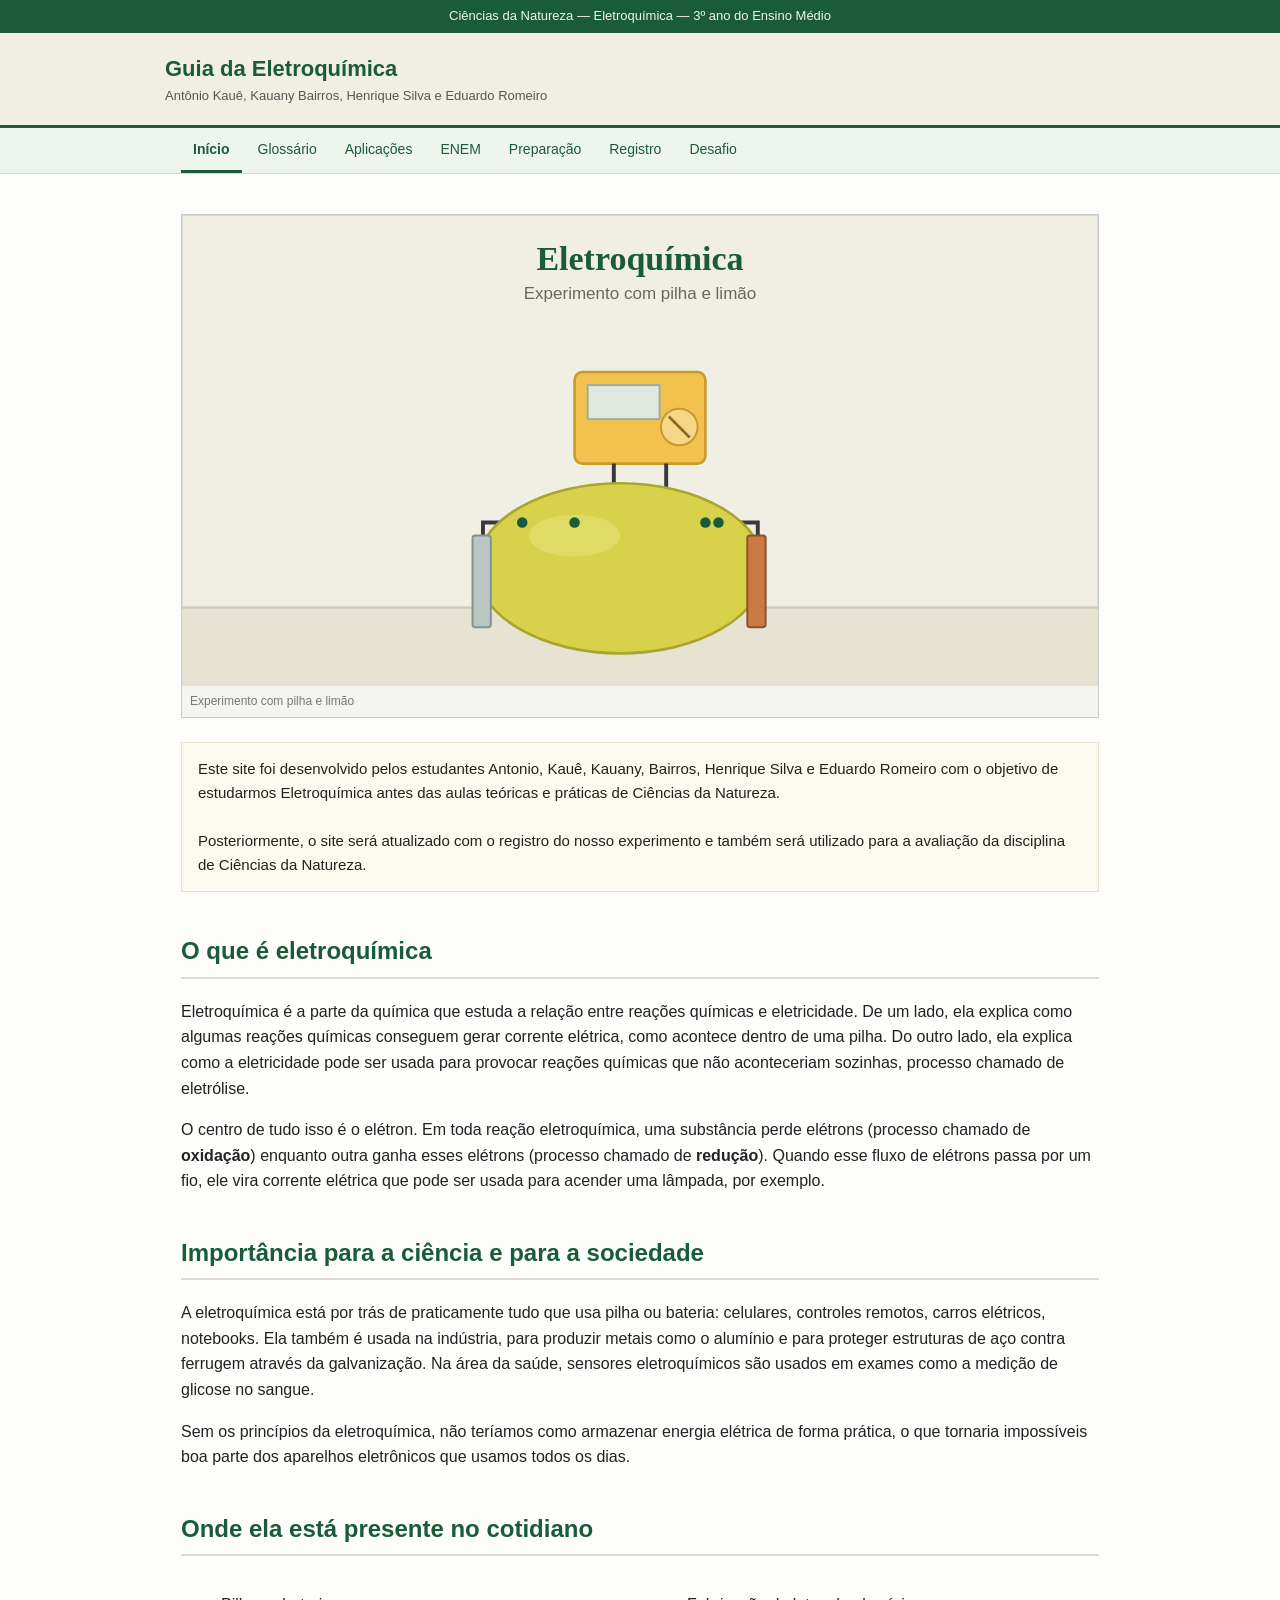
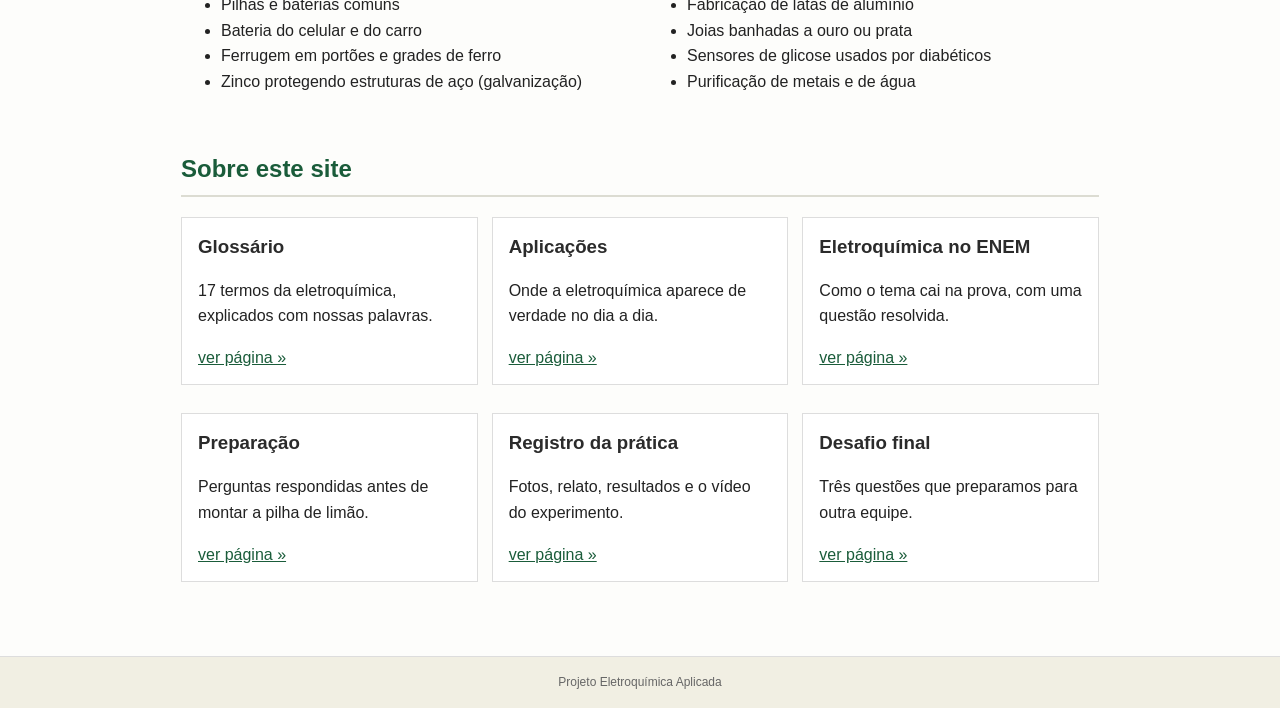
<file: index.html>
<!DOCTYPE html>
<html lang="pt-BR">
<head>
<meta charset="UTF-8">
<meta http-equiv="refresh" content="0; url=html/index.html">
<title>Guia da Eletroquímica</title>
</head>
<body>
<p>Abrindo o site... se não abrir sozinho, <a href="html/index.html">clique aqui</a>.</p>
</body>
</html>
</file>
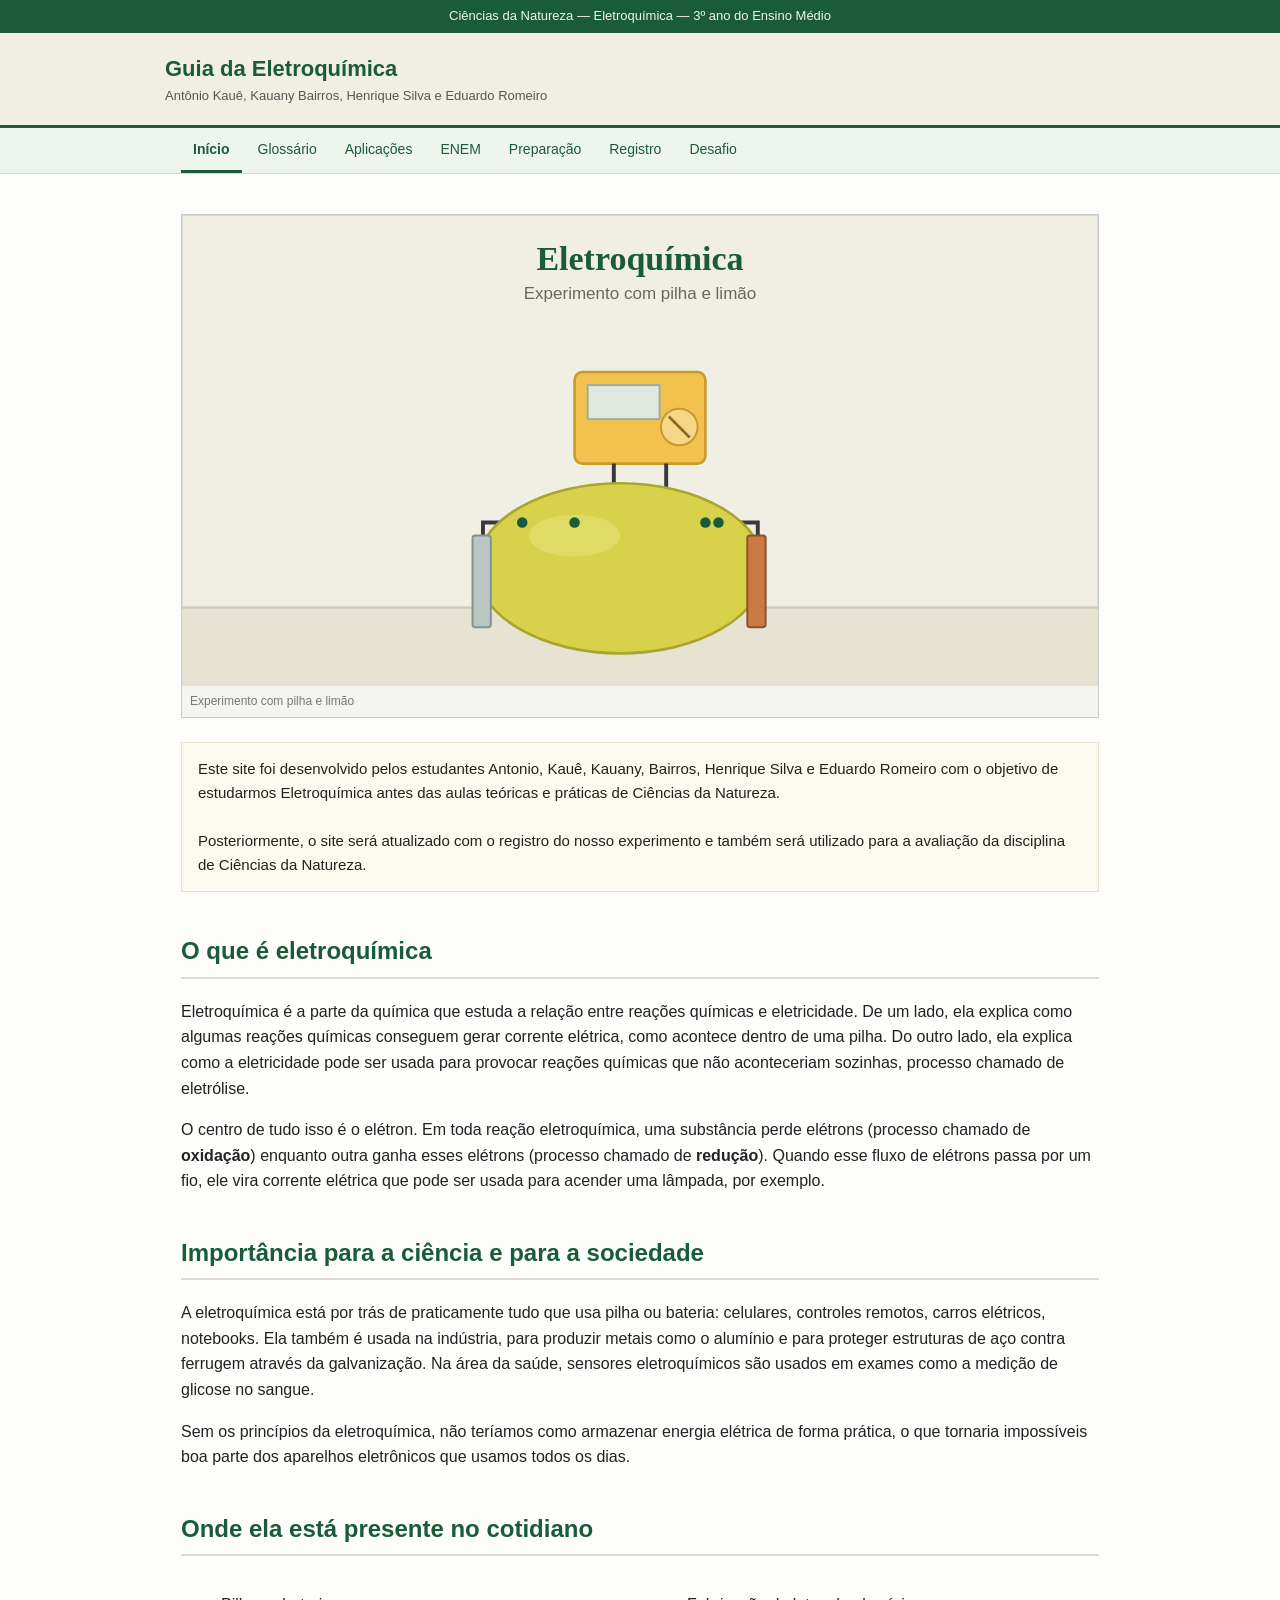
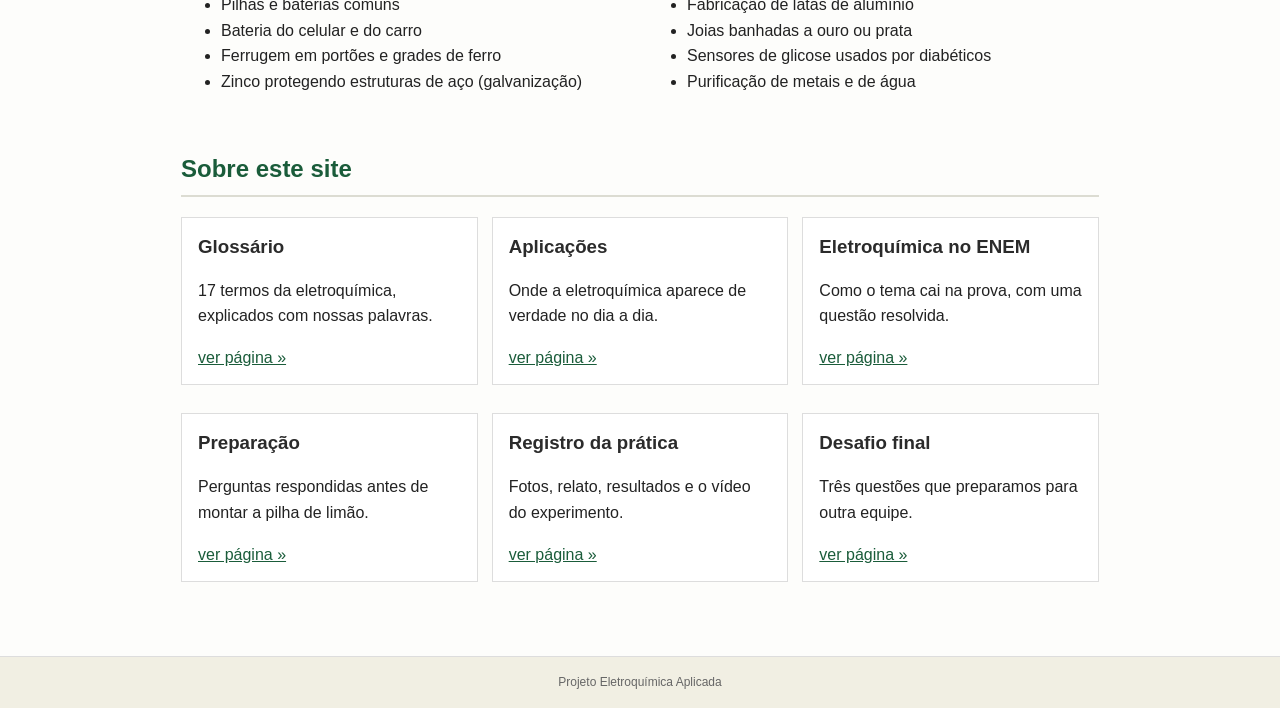
<file: html/index.html>
<!DOCTYPE html>
<html lang="pt-BR">
<head>
<meta charset="UTF-8">
<meta name="viewport" content="width=device-width, initial-scale=1.0">
<title>Eletroquímica</title>
<link rel="stylesheet" href="../css/style.css">
<link rel="shortcut icon" href="../icondosite.ico" type="image/x-icon">
</head>
<body>

<div class="topo-info">Ciências da Natureza — Eletroquímica — 3º ano do Ensino Médio </div>

<header class="cabecalho">
  <div class="titulo-site">
    <div>
      <h1>Guia da Eletroquímica</h1>
      <div class="subtitulo">Antônio Kauê, Kauany Bairros, Henrique Silva e Eduardo Romeiro</div>
    </div>
  </div>
</header>

<nav class="menu">
  <ul>
    <li><a href="index.html">Início</a></li>
    <li><a href="glossario.html">Glossário</a></li>
    <li><a href="aplicacoes.html">Aplicações</a></li>
    <li><a href="enem.html">ENEM</a></li>
    <li><a href="preparacao.html">Preparação</a></li>
    <li><a href="registro.html">Registro</a></li>
    <li><a href="desafio.html">Desafio</a></li>
  </ul>
</nav>

<main>

  <figure class="imagem-capa">
    <svg style="width:100%;height:auto;display:block;" xmlns="http://www.w3.org/2000/svg" viewBox="0 0 700 360" width="700" height="360">

  <rect x="0" y="0" width="700" height="360" fill="#f1efe3"/>
  <rect x="0" y="0" width="700" height="360" fill="none" stroke="#ccc" stroke-width="1"/>

  <!-- título -->
  <text x="350" y="42" text-anchor="middle" font-family="Georgia, serif" font-size="26" fill="#1a5c3a" font-weight="bold">Eletroquímica</text>
  <text x="350" y="64" text-anchor="middle" font-family="Verdana, Arial, sans-serif" font-size="13" fill="#666">Experimento com pilha e limão</text>

  <!-- bancada -->
  <rect x="0" y="300" width="700" height="60" fill="#e7e3d3"/>
  <line x1="0" y1="300" x2="700" y2="300" stroke="#cfcabb" stroke-width="2"/>

  <!-- multímetro -->
  <g transform="translate(300,120)">
    <rect x="0" y="0" width="100" height="70" rx="6" fill="#f2c14e" stroke="#c79a2e" stroke-width="2"/>
    <rect x="10" y="10" width="55" height="26" fill="#dfe8dd" stroke="#9fae9c" stroke-width="1.5"/>
    <circle cx="80" cy="42" r="14" fill="#f6d787" stroke="#c79a2e" stroke-width="1.5"/>
    <line x1="72" y1="34" x2="88" y2="50" stroke="#8a6a1f" stroke-width="2"/>
  </g>

  <!-- fios -->
  <path d="M330,190 L330,235 L230,235 L230,255" fill="none" stroke="#3a3a3a" stroke-width="3"/>
  <path d="M370,190 L370,235 L440,235 L440,255" fill="none" stroke="#3a3a3a" stroke-width="3"/>

  <!-- limão -->
  <ellipse cx="335" cy="270" rx="110" ry="65" fill="#d7d24a" stroke="#a9a52f" stroke-width="2"/>
  <ellipse cx="300" cy="245" rx="35" ry="16" fill="#e6e277" opacity="0.6"/>

  <!-- eletrodo zinco -->
  <rect x="222" y="245" width="14" height="70" rx="2" fill="#b9c6c2" stroke="#7f9490" stroke-width="1.5"/>

  <!-- eletrodo cobre -->
  <rect x="432" y="245" width="14" height="70" rx="2" fill="#cc7a44" stroke="#8a5230" stroke-width="1.5"/>

  <!-- elétrons (pontinhos indicando fluxo) -->
  <circle cx="260" cy="235" r="4" fill="#1a5c3a"/>
  <circle cx="300" cy="235" r="4" fill="#1a5c3a"/>
  <circle cx="400" cy="235" r="4" fill="#1a5c3a"/>
  <circle cx="410" cy="235" r="4" fill="#1a5c3a"/>

</svg>

    <figcaption>Experimento com pilha e limão</figcaption>
  </figure>

  <div class="pagina-intro">
    Este site foi desenvolvido pelos estudantes Antonio, Kauê, Kauany, Bairros, Henrique Silva e Eduardo Romeiro com o objetivo de estudarmos Eletroquímica antes das aulas teóricas e práticas de Ciências da Natureza.
    <br><br>
Posteriormente, o site será atualizado com o registro do nosso experimento e também será utilizado para a avaliação da disciplina de Ciências da Natureza. 
  </div>

  <h2>O que é eletroquímica</h2>
  <p>
    Eletroquímica é a parte da química que estuda a relação entre reações químicas e eletricidade. De um lado,
    ela explica como algumas reações químicas conseguem gerar corrente elétrica, como acontece dentro de uma pilha.
    Do outro lado, ela explica como a eletricidade pode ser usada para provocar reações químicas que não
    aconteceriam sozinhas, processo chamado de eletrólise.
  </p>
  <p>
    O centro de tudo isso é o elétron. Em toda reação eletroquímica, uma substância perde elétrons (processo chamado
    de <strong>oxidação</strong>) enquanto outra ganha esses elétrons (processo chamado de <strong>redução</strong>).
    Quando esse fluxo de elétrons passa por um fio, ele vira corrente elétrica que pode ser usada para acender uma
    lâmpada, por exemplo.
  </p>

  <h2>Importância para a ciência e para a sociedade</h2>
  <p>
    A eletroquímica está por trás de praticamente tudo que usa pilha ou bateria: celulares, controles remotos,
    carros elétricos, notebooks. Ela também é usada na indústria, para produzir metais como o alumínio e para
    proteger estruturas de aço contra ferrugem através da galvanização. Na área da saúde, sensores eletroquímicos
    são usados em exames como a medição de glicose no sangue.
  </p>
  <p>
    Sem os princípios da eletroquímica, não teríamos como armazenar energia elétrica de forma prática, o que
    tornaria impossíveis boa parte dos aparelhos eletrônicos que usamos todos os dias.
  </p>

  <h2>Onde ela está presente no cotidiano</h2>
  <div class="grade-2">
    <ul>
      <li>Pilhas e baterias comuns</li>
      <li>Bateria do celular e do carro</li>
      <li>Ferrugem em portões e grades de ferro</li>
      <li>Zinco protegendo estruturas de aço (galvanização)</li>
    </ul>
    <ul>
      <li>Fabricação de latas de alumínio</li>
      <li>Joias banhadas a ouro ou prata</li>
      <li>Sensores de glicose usados por diabéticos</li>
      <li>Purificação de metais e de água</li>
    </ul>
  </div>

  <h2>Sobre este site</h2>
  <div class="grade-3">
    <div class="caixa">
      <h3>Glossário</h3>
      <p>17 termos da eletroquímica, explicados com nossas palavras.</p>
      <a href="glossario.html">ver página &raquo;</a>
    </div>
    <div class="caixa">
      <h3>Aplicações</h3>
      <p>Onde a eletroquímica aparece de verdade no dia a dia.</p>
      <a href="aplicacoes.html">ver página &raquo;</a>
    </div>
    <div class="caixa">
      <h3>Eletroquímica no ENEM</h3>
      <p>Como o tema cai na prova, com uma questão resolvida.</p>
      <a href="enem.html">ver página &raquo;</a>
    </div>
    <div class="caixa">
      <h3>Preparação</h3>
      <p>Perguntas respondidas antes de montar a pilha de limão.</p>
      <a href="preparacao.html">ver página &raquo;</a>
    </div>
    <div class="caixa">
      <h3>Registro da prática</h3>
      <p>Fotos, relato, resultados e o vídeo do experimento.</p>
      <a href="registro.html">ver página &raquo;</a>
    </div>
    <div class="caixa">
      <h3>Desafio final</h3>
      <p>Três questões que preparamos para outra equipe.</p>
      <a href="desafio.html">ver página &raquo;</a>
    </div>
  </div>

</main>

<footer>
  Projeto Eletroquímica Aplicada 
</footer>

<script src="../js/script.js"></script>
</body>
</html>
</file>
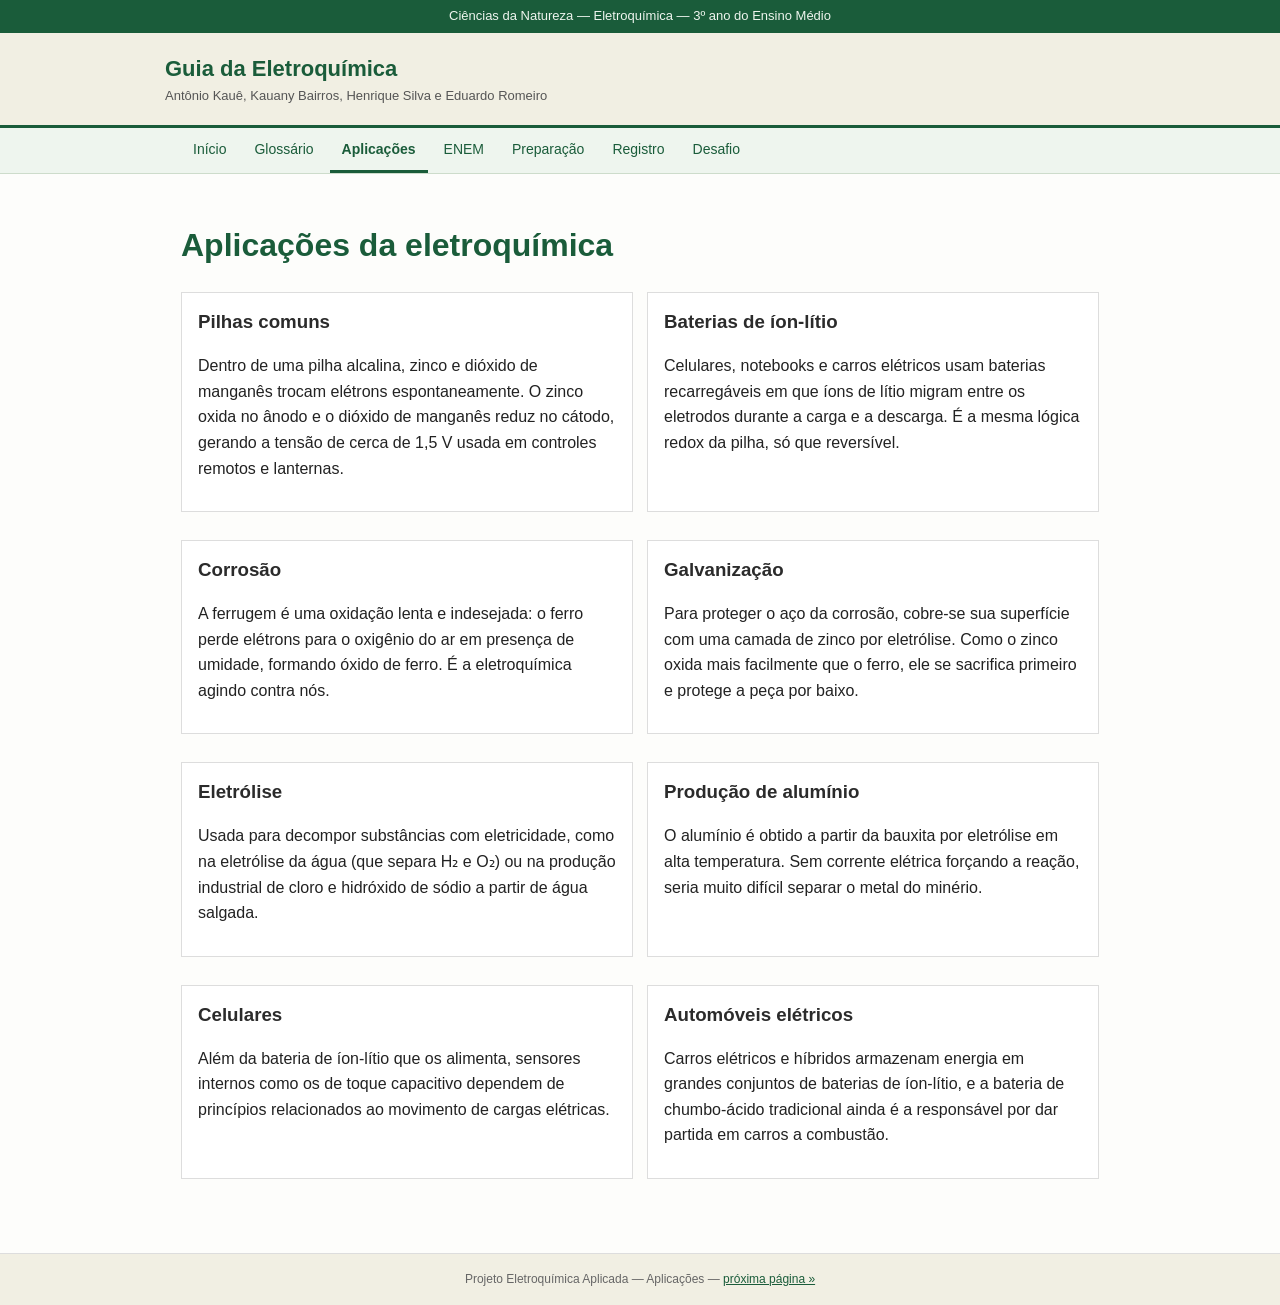
<file: html/aplicacoes.html>
<!DOCTYPE html>
<html lang="pt-BR">
<head>
<meta charset="UTF-8">
<meta name="viewport" content="width=device-width, initial-scale=1.0">
<title>Aplicações</title>
<link rel="stylesheet" href="../css/style.css">
<link rel="shortcut icon" href="../icondosite.ico" type="image/x-icon">
</head>
<body>

<div class="topo-info">Ciências da Natureza — Eletroquímica — 3º ano do Ensino Médio </div>

<header class="cabecalho">
  <div class="titulo-site">
    <div>
      <h1>Guia da Eletroquímica</h1>
      <div class="subtitulo">Antônio Kauê, Kauany Bairros, Henrique Silva e Eduardo Romeiro</div>
    </div>
  </div>
</header>

<nav class="menu">
  <ul>
    <li><a href="index.html">Início</a></li>
    <li><a href="glossario.html">Glossário</a></li>
    <li><a href="aplicacoes.html">Aplicações</a></li>
    <li><a href="enem.html">ENEM</a></li>
    <li><a href="preparacao.html">Preparação</a></li>
    <li><a href="registro.html">Registro</a></li>
    <li><a href="desafio.html">Desafio</a></li>
  </ul>
</nav>

<main>
  <h1>Aplicações da eletroquímica</h1>
  </div>

  <div class="grade-2">

    <div class="caixa">
      <h3>Pilhas comuns</h3>
      <p>Dentro de uma pilha alcalina, zinco e dióxido de manganês trocam elétrons espontaneamente. O zinco
        oxida no ânodo e o dióxido de manganês reduz no cátodo, gerando a tensão de cerca de 1,5 V usada em
        controles remotos e lanternas.</p>
    </div>

    <div class="caixa">
      <h3>Baterias de íon-lítio</h3>
      <p>Celulares, notebooks e carros elétricos usam baterias recarregáveis em que íons de lítio migram entre
        os eletrodos durante a carga e a descarga. É a mesma lógica redox da pilha, só que reversível.</p>
    </div>

    <div class="caixa">
      <h3>Corrosão</h3>
      <p>A ferrugem é uma oxidação lenta e indesejada: o ferro perde elétrons para o oxigênio do ar em presença
        de umidade, formando óxido de ferro. É a eletroquímica agindo contra nós.</p>
    </div>

    <div class="caixa">
      <h3>Galvanização</h3>
      <p>Para proteger o aço da corrosão, cobre-se sua superfície com uma camada de zinco por eletrólise. Como o
        zinco oxida mais facilmente que o ferro, ele se sacrifica primeiro e protege a peça por baixo.</p>
    </div>

    <div class="caixa">
      <h3>Eletrólise</h3>
      <p>Usada para decompor substâncias com eletricidade, como na eletrólise da água (que separa H₂ e O₂) ou
        na produção industrial de cloro e hidróxido de sódio a partir de água salgada.</p>
    </div>

    <div class="caixa">
      <h3>Produção de alumínio</h3>
      <p>O alumínio é obtido a partir da bauxita por eletrólise em alta temperatura. Sem corrente elétrica
        forçando a reação, seria muito difícil separar o metal do minério.</p>
    </div>

    <div class="caixa">
      <h3>Celulares</h3>
      <p>Além da bateria de íon-lítio que os alimenta, sensores internos como os de toque capacitivo dependem
        de princípios relacionados ao movimento de cargas elétricas.</p>
    </div>

    <div class="caixa">
      <h3>Automóveis elétricos</h3>
      <p>Carros elétricos e híbridos armazenam energia em grandes conjuntos de baterias de íon-lítio, e a
        bateria de chumbo-ácido tradicional ainda é a responsável por dar partida em carros a combustão.</p>
    </div>

  </div>

</main>

<footer>
 Projeto Eletroquímica Aplicada — Aplicações —
  <a href="enem.html">próxima página »</a>
</footer>

<script src="../js/script.js"></script>
</body>
</html>
</file>
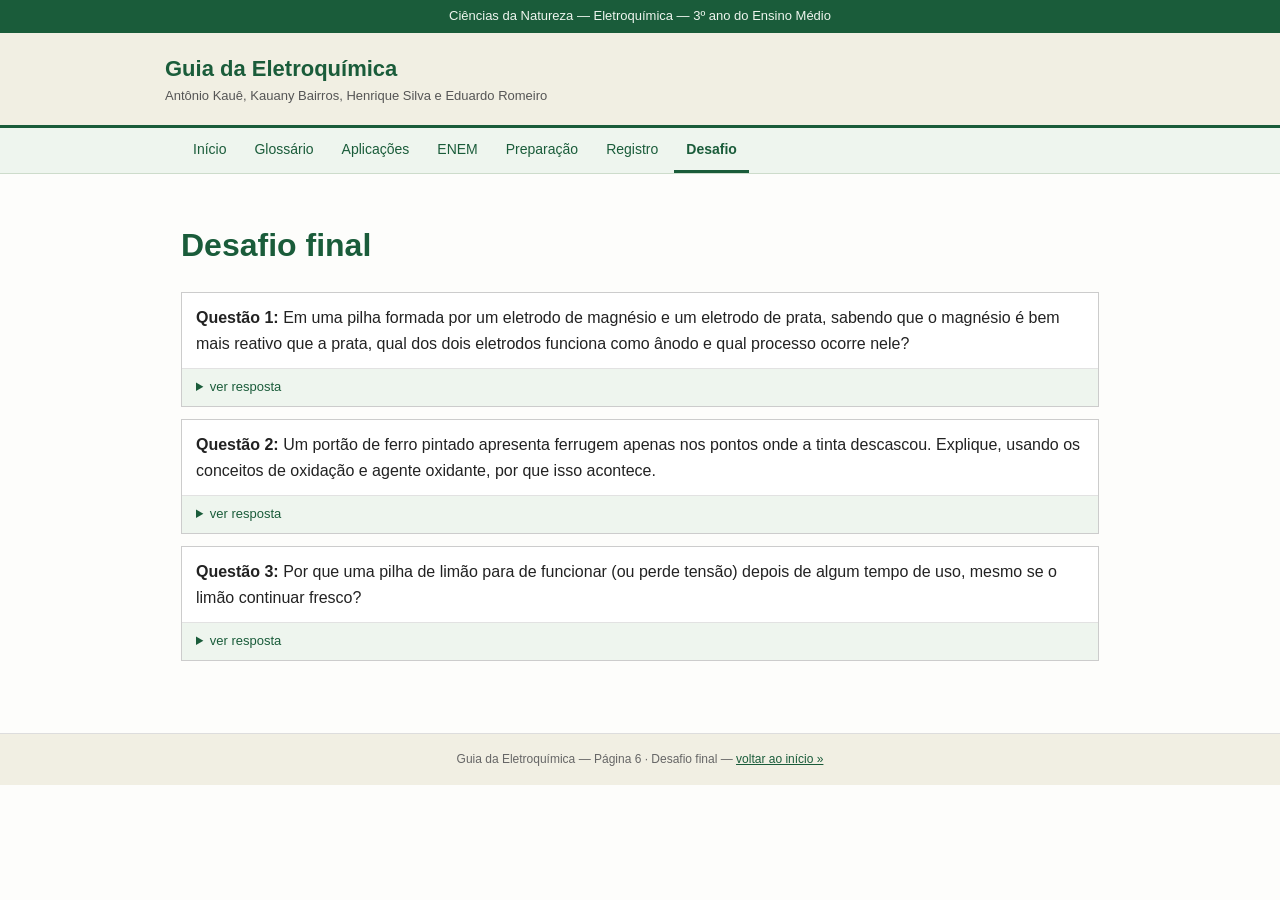
<file: html/desafio.html>
<!DOCTYPE html>
<html lang="pt-BR">
<head>
<meta charset="UTF-8">
<meta name="viewport" content="width=device-width, initial-scale=1.0">
<title>Desafio Final</title>
<link rel="stylesheet" href="../css/style.css">
<link rel="shortcut icon" href="../icondosite.ico" type="image/x-icon">
</head>
<body>

<div class="topo-info">Ciências da Natureza — Eletroquímica — 3º ano do Ensino Médio </div>

<header class="cabecalho">
  <div class="titulo-site">
    <div>
      <h1>Guia da Eletroquímica</h1>
      <div class="subtitulo">Antônio Kauê, Kauany Bairros, Henrique Silva e Eduardo Romeiro</div>
    </div>
  </div>
</header>

<nav class="menu">
  <ul>
    <li><a href="index.html">Início</a></li>
    <li><a href="glossario.html">Glossário</a></li>
    <li><a href="aplicacoes.html">Aplicações</a></li>
    <li><a href="enem.html">ENEM</a></li>
    <li><a href="preparacao.html">Preparação</a></li>
    <li><a href="registro.html">Registro</a></li>
    <li><a href="desafio.html">Desafio</a></li>
  </ul>
</nav>

<main>
  <h1>Desafio final</h1>

  <div class="desafio">
    <div class="pergunta-cabecalho">
      <strong>Questão 1:</strong> Em uma pilha formada por um eletrodo de magnésio e um eletrodo de prata,
      sabendo que o magnésio é bem mais reativo que a prata, qual dos dois eletrodos funciona como ânodo e
      qual processo ocorre nele?
    </div>
    <details>
      <summary>ver resposta</summary>
      <div class="resposta">O magnésio é o ânodo, pois é o metal mais reativo e tem maior tendência a perder
        elétrons. Nele ocorre a oxidação (Mg → Mg²⁺ + 2e⁻). Os elétrons liberados seguem pelo fio externo até
        o eletrodo de prata, onde ocorre a redução.</div>
    </details>
  </div>

  <div class="desafio">
    <div class="pergunta-cabecalho">
      <strong>Questão 2:</strong> Um portão de ferro pintado apresenta ferrugem apenas nos pontos onde a
      tinta descascou. Explique, usando os conceitos de oxidação e agente oxidante, por que isso acontece.
    </div>
    <details>
      <summary>ver resposta</summary>
      <div class="resposta">A tinta funciona como uma barreira que impede o contato do ferro com o oxigênio
        do ar e a umidade. Onde a tinta descasca, o ferro fica exposto e reage com o oxigênio (o agente
        oxidante), perdendo elétrons — ou seja, oxidando — e formando ferrugem. Onde a tinta permanece
        intacta, essa reação não acontece.</div>
    </details>
  </div>

  <div class="desafio">
    <div class="pergunta-cabecalho">
      <strong>Questão 3:</strong> Por que uma pilha de limão para de funcionar (ou perde tensão) depois de
      algum tempo de uso, mesmo se o limão continuar fresco?
    </div>
    <details>
      <summary>ver resposta</summary>
      <div class="resposta">Com o tempo, o eletrodo de zinco vai sendo consumido pela reação de oxidação,
        perdendo massa e desgastando a superfície disponível para reagir. Os produtos da reação também podem
        se acumular perto dos eletrodos, dificultando o contato com o eletrólito. Como a quantidade de zinco
        metálico disponível diminui, a reação perde força e a tensão medida cai, mesmo que o limão continue
        ácido.</div>
    </details>
  </div>

</main>

<footer>
  Guia da Eletroquímica — Página 6 · Desafio final —
  <a href="index.html">voltar ao início »</a>
</footer>

<script src="../js/script.js"></script>
</body>
</html>
</file>
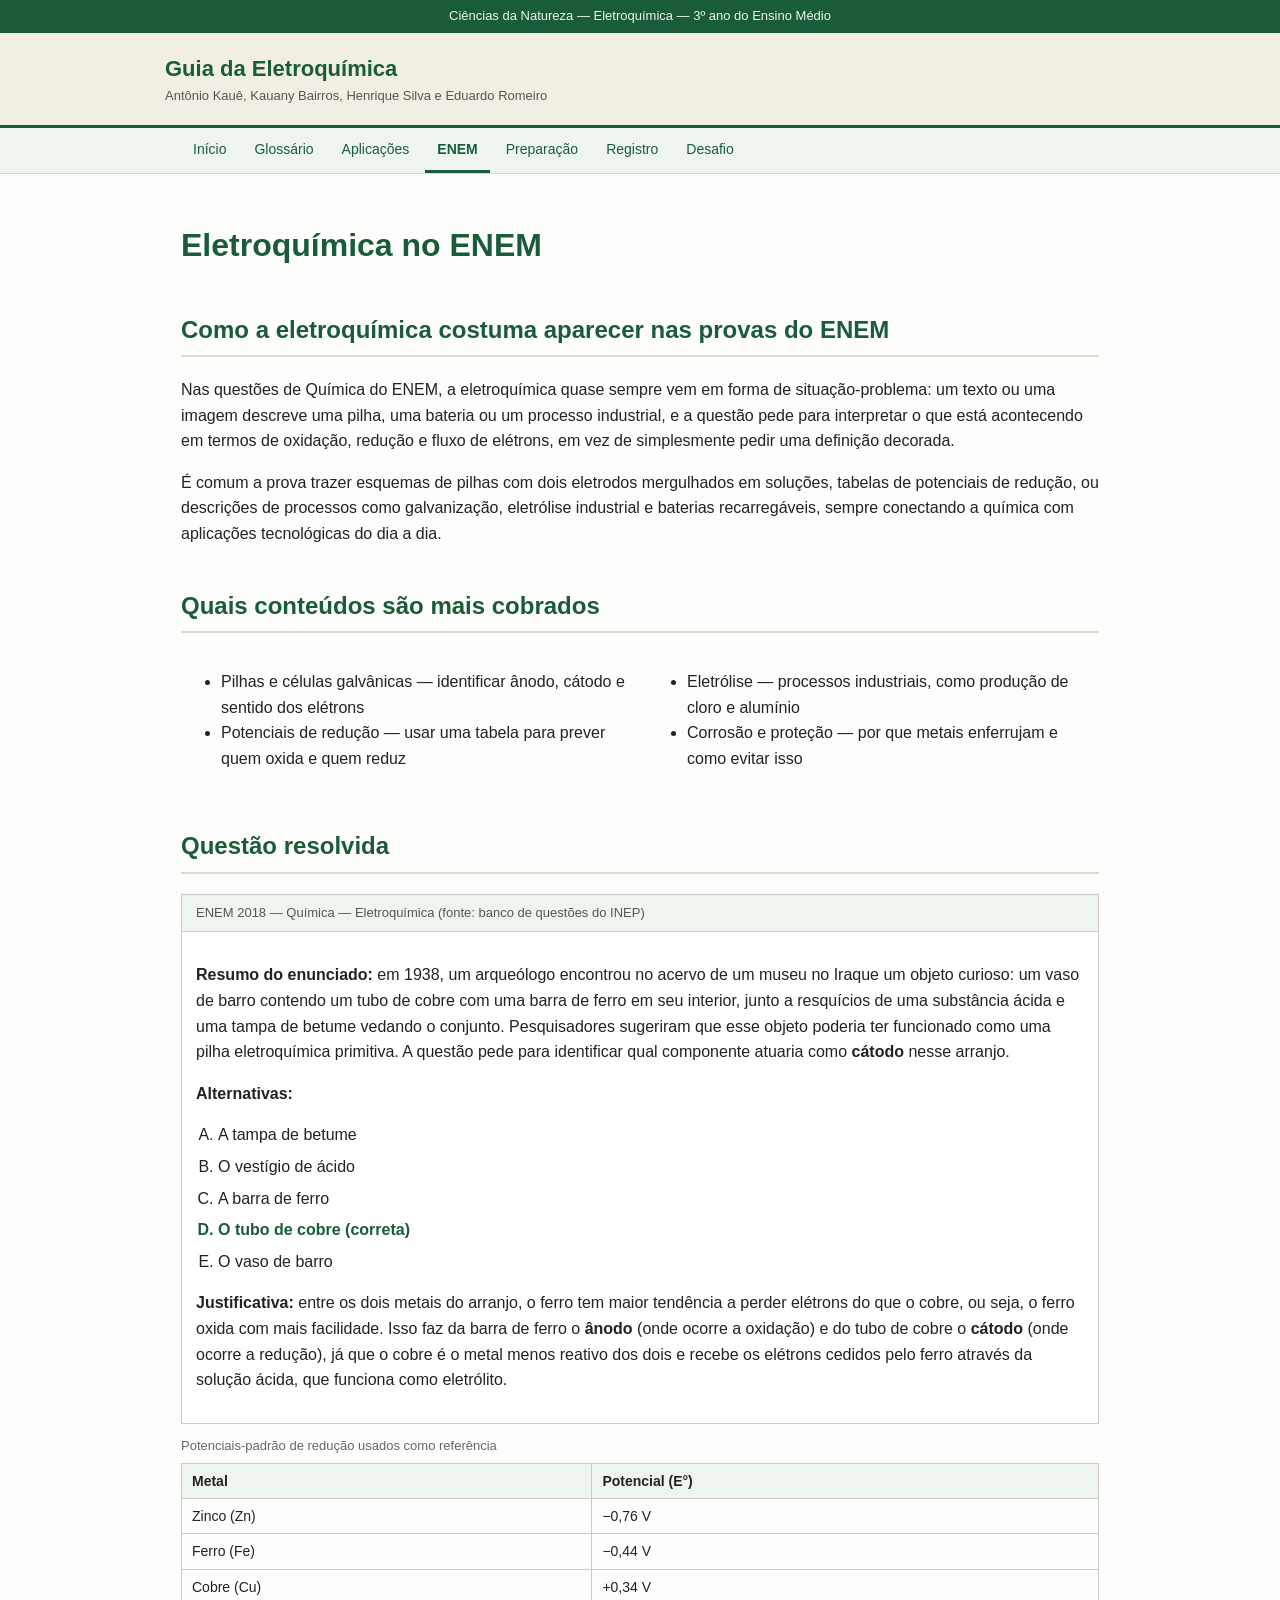
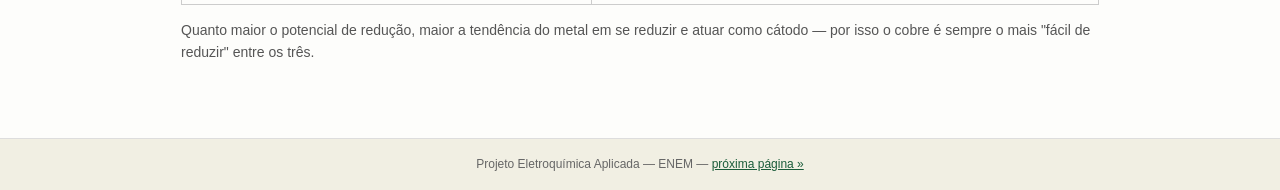
<file: html/enem.html>
<!DOCTYPE html>
<html lang="pt-BR">
<head>
<meta charset="UTF-8">
<meta name="viewport" content="width=device-width, initial-scale=1.0">
<title>Eletroquímica no ENEM</title>
<link rel="stylesheet" href="../css/style.css">
<link rel="shortcut icon" href="../icondosite.ico" type="image/x-icon">
</head>
<body>

<div class="topo-info">Ciências da Natureza — Eletroquímica — 3º ano do Ensino Médio </div>

<header class="cabecalho">
  <div class="titulo-site">
    <div>
      <h1>Guia da Eletroquímica</h1>
      <div class="subtitulo">Antônio Kauê, Kauany Bairros, Henrique Silva e Eduardo Romeiro</div>
    </div>
  </div>
</header>

<nav class="menu">
  <ul>
    <li><a href="index.html">Início</a></li>
    <li><a href="glossario.html">Glossário</a></li>
    <li><a href="aplicacoes.html">Aplicações</a></li>
    <li><a href="enem.html">ENEM</a></li>
    <li><a href="preparacao.html">Preparação</a></li>
    <li><a href="registro.html">Registro</a></li>
    <li><a href="desafio.html">Desafio</a></li>
  </ul>
</nav>

<main>
  <h1>Eletroquímica no ENEM</h1>

  <h2>Como a eletroquímica costuma aparecer nas provas do ENEM</h2>
  <p>
    Nas questões de Química do ENEM, a eletroquímica quase sempre vem em forma de situação-problema: um texto
    ou uma imagem descreve uma pilha, uma bateria ou um processo industrial, e a questão pede para interpretar
    o que está acontecendo em termos de oxidação, redução e fluxo de elétrons, em vez de simplesmente pedir uma
    definição decorada.
  </p>
  <p>
    É comum a prova trazer esquemas de pilhas com dois eletrodos mergulhados em soluções, tabelas de potenciais
    de redução, ou descrições de processos como galvanização, eletrólise industrial e baterias recarregáveis,
    sempre conectando a química com aplicações tecnológicas do dia a dia.
  </p>

  <h2>Quais conteúdos são mais cobrados</h2>
  <div class="grade-2">
    <ul>
      <li>Pilhas e células galvânicas — identificar ânodo, cátodo e sentido dos elétrons</li>
      <li>Potenciais de redução — usar uma tabela para prever quem oxida e quem reduz</li>
    </ul>
    <ul>
      <li>Eletrólise — processos industriais, como produção de cloro e alumínio</li>
      <li>Corrosão e proteção — por que metais enferrujam e como evitar isso</li>
    </ul>
  </div>

  <h2>Questão resolvida</h2>

  <div class="questao">
    <div class="questao-topo">ENEM 2018 — Química — Eletroquímica (fonte: banco de questões do INEP)</div>
    <div class="questao-corpo">
      <p><strong>Resumo do enunciado:</strong> em 1938, um arqueólogo encontrou no acervo de um museu no Iraque
        um objeto curioso: um vaso de barro contendo um tubo de cobre com uma barra de ferro em seu interior,
        junto a resquícios de uma substância ácida e uma tampa de betume vedando o conjunto. Pesquisadores
        sugeriram que esse objeto poderia ter funcionado como uma pilha eletroquímica primitiva. A questão pede
        para identificar qual componente atuaria como <strong>cátodo</strong> nesse arranjo.</p>

      <p><strong>Alternativas:</strong></p>
      <ol class="alternativas">
        <li>A tampa de betume</li>
        <li>O vestígio de ácido</li>
        <li>A barra de ferro</li>
        <li class="certa">O tubo de cobre (correta)</li>
        <li>O vaso de barro</li>
      </ol>

      <p><strong>Justificativa:</strong> entre os dois metais do arranjo, o ferro tem maior tendência a perder
        elétrons do que o cobre, ou seja, o ferro oxida com mais facilidade. Isso faz da barra de ferro o
        <strong>ânodo</strong> (onde ocorre a oxidação) e do tubo de cobre o <strong>cátodo</strong> (onde ocorre
        a redução), já que o cobre é o metal menos reativo dos dois e recebe os elétrons cedidos pelo ferro
        através da solução ácida, que funciona como eletrólito.</p>
    </div>
  </div>

  <table>
    <caption>Potenciais-padrão de redução usados como referência</caption>
    <tr><th>Metal</th><th>Potencial (E°)</th></tr>
    <tr><td>Zinco (Zn)</td><td>−0,76 V</td></tr>
    <tr><td>Ferro (Fe)</td><td>−0,44 V</td></tr>
    <tr><td>Cobre (Cu)</td><td>+0,34 V</td></tr>
  </table>
  <p style="font-size:14px;color:#555;">Quanto maior o potencial de redução, maior a tendência do metal em
    se reduzir e atuar como cátodo — por isso o cobre é sempre o mais "fácil de reduzir" entre os três.</p>

</main>

<footer>
  Projeto Eletroquímica Aplicada — ENEM —
  <a href="preparacao.html">próxima página »</a>
</footer>

<script src="../js/script.js"></script>
</body>
</html>
</file>
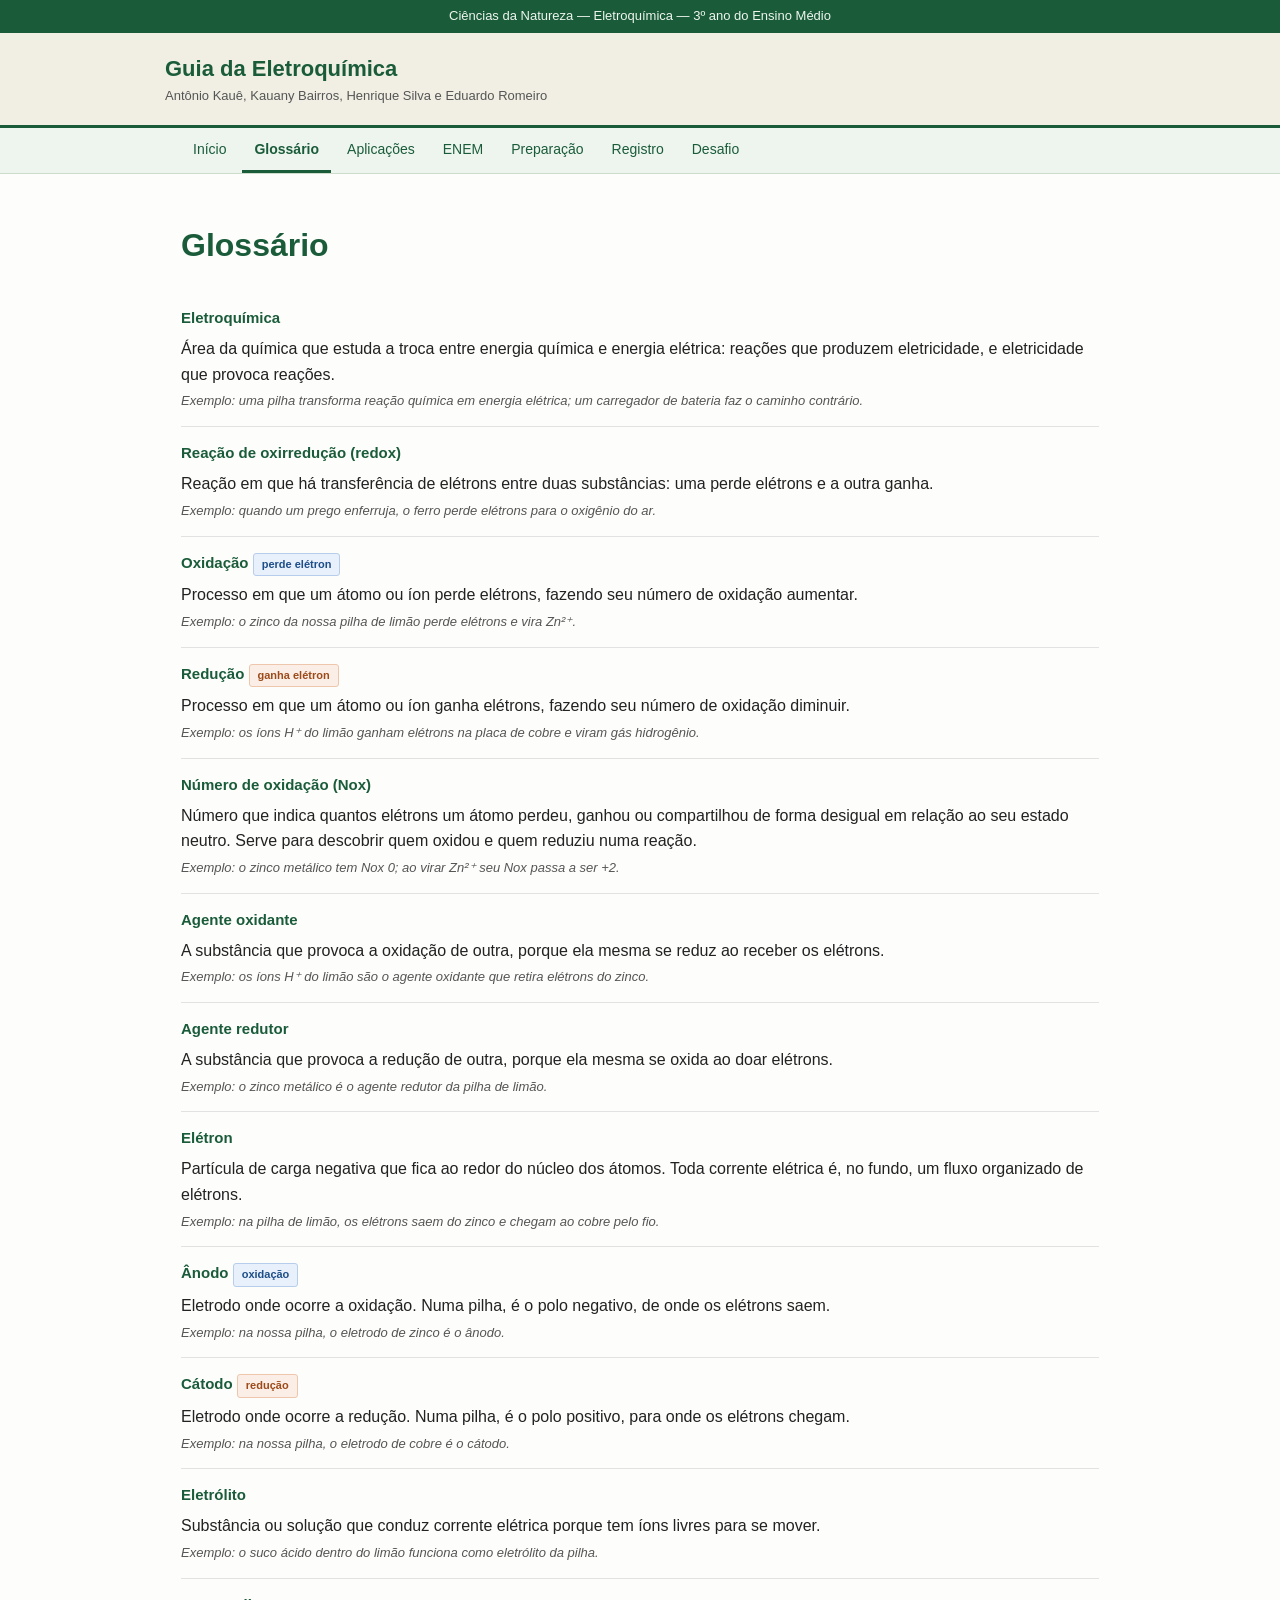
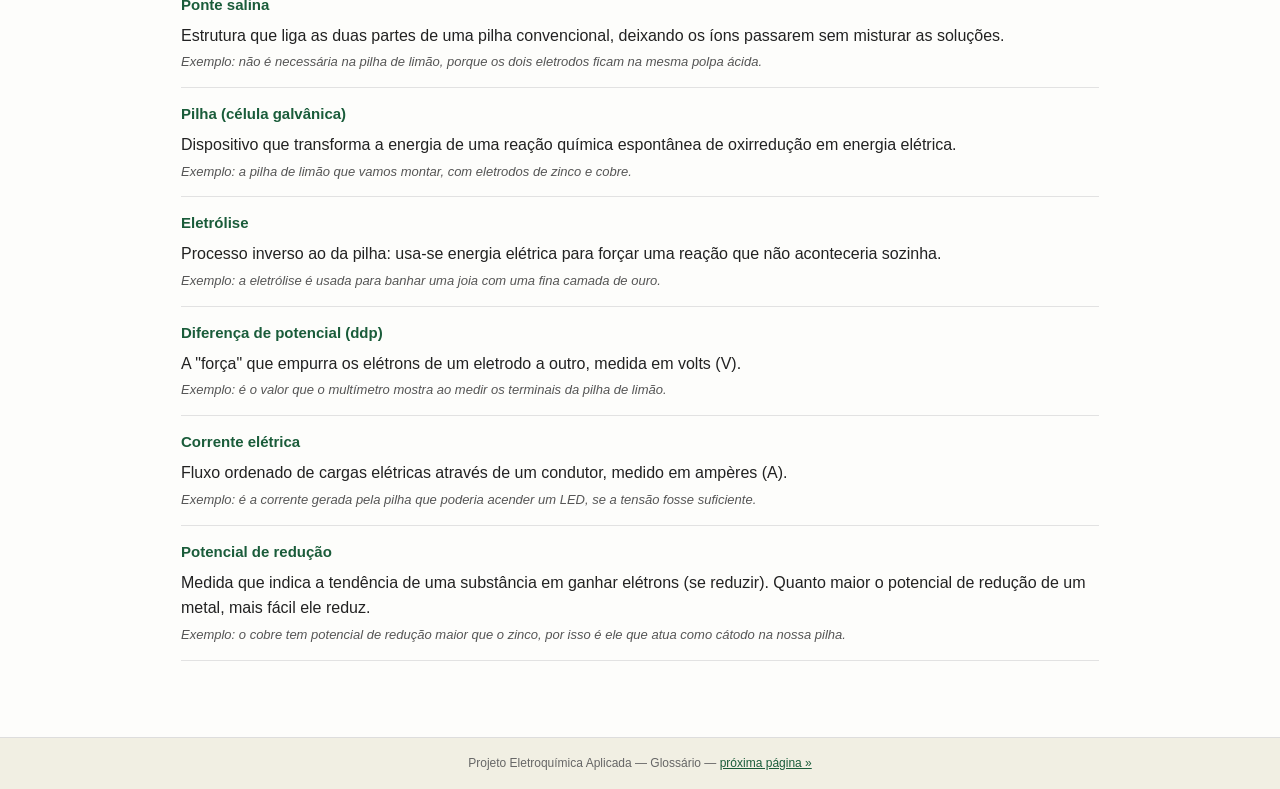
<file: html/glossario.html>
<!DOCTYPE html>
<html lang="pt-BR">
<head>
<meta charset="UTF-8">
<meta name="viewport" content="width=device-width, initial-scale=1.0">
<title>Glossário</title>
<link rel="stylesheet" href="../css/style.css">
<link rel="shortcut icon" href="../icondosite.ico" type="image/x-icon">
</head>
<body>

<div class="topo-info">Ciências da Natureza — Eletroquímica — 3º ano do Ensino Médio </div>

<header class="cabecalho">
  <div class="titulo-site">
    <div>
      <h1>Guia da Eletroquímica</h1>
      <div class="subtitulo">Antônio Kauê, Kauany Bairros, Henrique Silva e Eduardo Romeiro</div>
    </div>
  </div>
</header>

<nav class="menu">
  <ul>
    <li><a href="index.html">Início</a></li>
    <li><a href="glossario.html">Glossário</a></li>
    <li><a href="aplicacoes.html">Aplicações</a></li>
    <li><a href="enem.html">ENEM</a></li>
    <li><a href="preparacao.html">Preparação</a></li>
    <li><a href="registro.html">Registro</a></li>
    <li><a href="desafio.html">Desafio</a></li>
  </ul>
</nav>

<main>
  <h1>Glossário</h1>
  <dl>

    <div class="termo">
      <dt>Eletroquímica</dt>
      <dd>Área da química que estuda a troca entre energia química e energia elétrica: reações que produzem
        eletricidade, e eletricidade que provoca reações.
        <div class="exemplo">Exemplo: uma pilha transforma reação química em energia elétrica; um carregador
          de bateria faz o caminho contrário.</div>
      </dd>
    </div>

    <div class="termo">
      <dt>Reação de oxirredução (redox)</dt>
      <dd>Reação em que há transferência de elétrons entre duas substâncias: uma perde elétrons e a outra ganha.
        <div class="exemplo">Exemplo: quando um prego enferruja, o ferro perde elétrons para o oxigênio do ar.</div>
      </dd>
    </div>

    <div class="termo">
      <dt>Oxidação <span class="et et-ox">perde elétron</span></dt>
      <dd>Processo em que um átomo ou íon perde elétrons, fazendo seu número de oxidação aumentar.
        <div class="exemplo">Exemplo: o zinco da nossa pilha de limão perde elétrons e vira Zn²⁺.</div>
      </dd>
    </div>

    <div class="termo">
      <dt>Redução <span class="et et-red">ganha elétron</span></dt>
      <dd>Processo em que um átomo ou íon ganha elétrons, fazendo seu número de oxidação diminuir.
        <div class="exemplo">Exemplo: os íons H⁺ do limão ganham elétrons na placa de cobre e viram gás hidrogênio.</div>
      </dd>
    </div>

    <div class="termo">
      <dt>Número de oxidação (Nox)</dt>
      <dd>Número que indica quantos elétrons um átomo perdeu, ganhou ou compartilhou de forma desigual em relação
        ao seu estado neutro. Serve para descobrir quem oxidou e quem reduziu numa reação.
        <div class="exemplo">Exemplo: o zinco metálico tem Nox 0; ao virar Zn²⁺ seu Nox passa a ser +2.</div>
      </dd>
    </div>

    <div class="termo">
      <dt>Agente oxidante</dt>
      <dd>A substância que provoca a oxidação de outra, porque ela mesma se reduz ao receber os elétrons.
        <div class="exemplo">Exemplo: os íons H⁺ do limão são o agente oxidante que retira elétrons do zinco.</div>
      </dd>
    </div>

    <div class="termo">
      <dt>Agente redutor</dt>
      <dd>A substância que provoca a redução de outra, porque ela mesma se oxida ao doar elétrons.
        <div class="exemplo">Exemplo: o zinco metálico é o agente redutor da pilha de limão.</div>
      </dd>
    </div>

    <div class="termo">
      <dt>Elétron</dt>
      <dd>Partícula de carga negativa que fica ao redor do núcleo dos átomos. Toda corrente elétrica é, no fundo,
        um fluxo organizado de elétrons.
        <div class="exemplo">Exemplo: na pilha de limão, os elétrons saem do zinco e chegam ao cobre pelo fio.</div>
      </dd>
    </div>

    <div class="termo">
      <dt>Ânodo <span class="et et-ox">oxidação</span></dt>
      <dd>Eletrodo onde ocorre a oxidação. Numa pilha, é o polo negativo, de onde os elétrons saem.
        <div class="exemplo">Exemplo: na nossa pilha, o eletrodo de zinco é o ânodo.</div>
      </dd>
    </div>

    <div class="termo">
      <dt>Cátodo <span class="et et-red">redução</span></dt>
      <dd>Eletrodo onde ocorre a redução. Numa pilha, é o polo positivo, para onde os elétrons chegam.
        <div class="exemplo">Exemplo: na nossa pilha, o eletrodo de cobre é o cátodo.</div>
      </dd>
    </div>

    <div class="termo">
      <dt>Eletrólito</dt>
      <dd>Substância ou solução que conduz corrente elétrica porque tem íons livres para se mover.
        <div class="exemplo">Exemplo: o suco ácido dentro do limão funciona como eletrólito da pilha.</div>
      </dd>
    </div>

    <div class="termo">
      <dt>Ponte salina</dt>
      <dd>Estrutura que liga as duas partes de uma pilha convencional, deixando os íons passarem sem misturar
        as soluções.
        <div class="exemplo">Exemplo: não é necessária na pilha de limão, porque os dois eletrodos ficam na
          mesma polpa ácida.</div>
      </dd>
    </div>

    <div class="termo">
      <dt>Pilha (célula galvânica)</dt>
      <dd>Dispositivo que transforma a energia de uma reação química espontânea de oxirredução em energia elétrica.
        <div class="exemplo">Exemplo: a pilha de limão que vamos montar, com eletrodos de zinco e cobre.</div>
      </dd>
    </div>

    <div class="termo">
      <dt>Eletrólise</dt>
      <dd>Processo inverso ao da pilha: usa-se energia elétrica para forçar uma reação que não aconteceria sozinha.
        <div class="exemplo">Exemplo: a eletrólise é usada para banhar uma joia com uma fina camada de ouro.</div>
      </dd>
    </div>

    <div class="termo">
      <dt>Diferença de potencial (ddp)</dt>
      <dd>A "força" que empurra os elétrons de um eletrodo a outro, medida em volts (V).
        <div class="exemplo">Exemplo: é o valor que o multímetro mostra ao medir os terminais da pilha de limão.</div>
      </dd>
    </div>

    <div class="termo">
      <dt>Corrente elétrica</dt>
      <dd>Fluxo ordenado de cargas elétricas através de um condutor, medido em ampères (A).
        <div class="exemplo">Exemplo: é a corrente gerada pela pilha que poderia acender um LED, se a tensão fosse suficiente.</div>
      </dd>
    </div>

    <div class="termo">
      <dt>Potencial de redução</dt>
      <dd>Medida que indica a tendência de uma substância em ganhar elétrons (se reduzir). Quanto maior o
        potencial de redução de um metal, mais fácil ele reduz.
        <div class="exemplo">Exemplo: o cobre tem potencial de redução maior que o zinco, por isso é ele que
          atua como cátodo na nossa pilha.</div>
      </dd>
    </div>

  </dl>

</main>

<footer>
 Projeto Eletroquímica Aplicada — Glossário —
  <a href="aplicacoes.html">próxima página »</a>
</footer>

<script src="../js/script.js"></script>
</body>
</html>
</file>
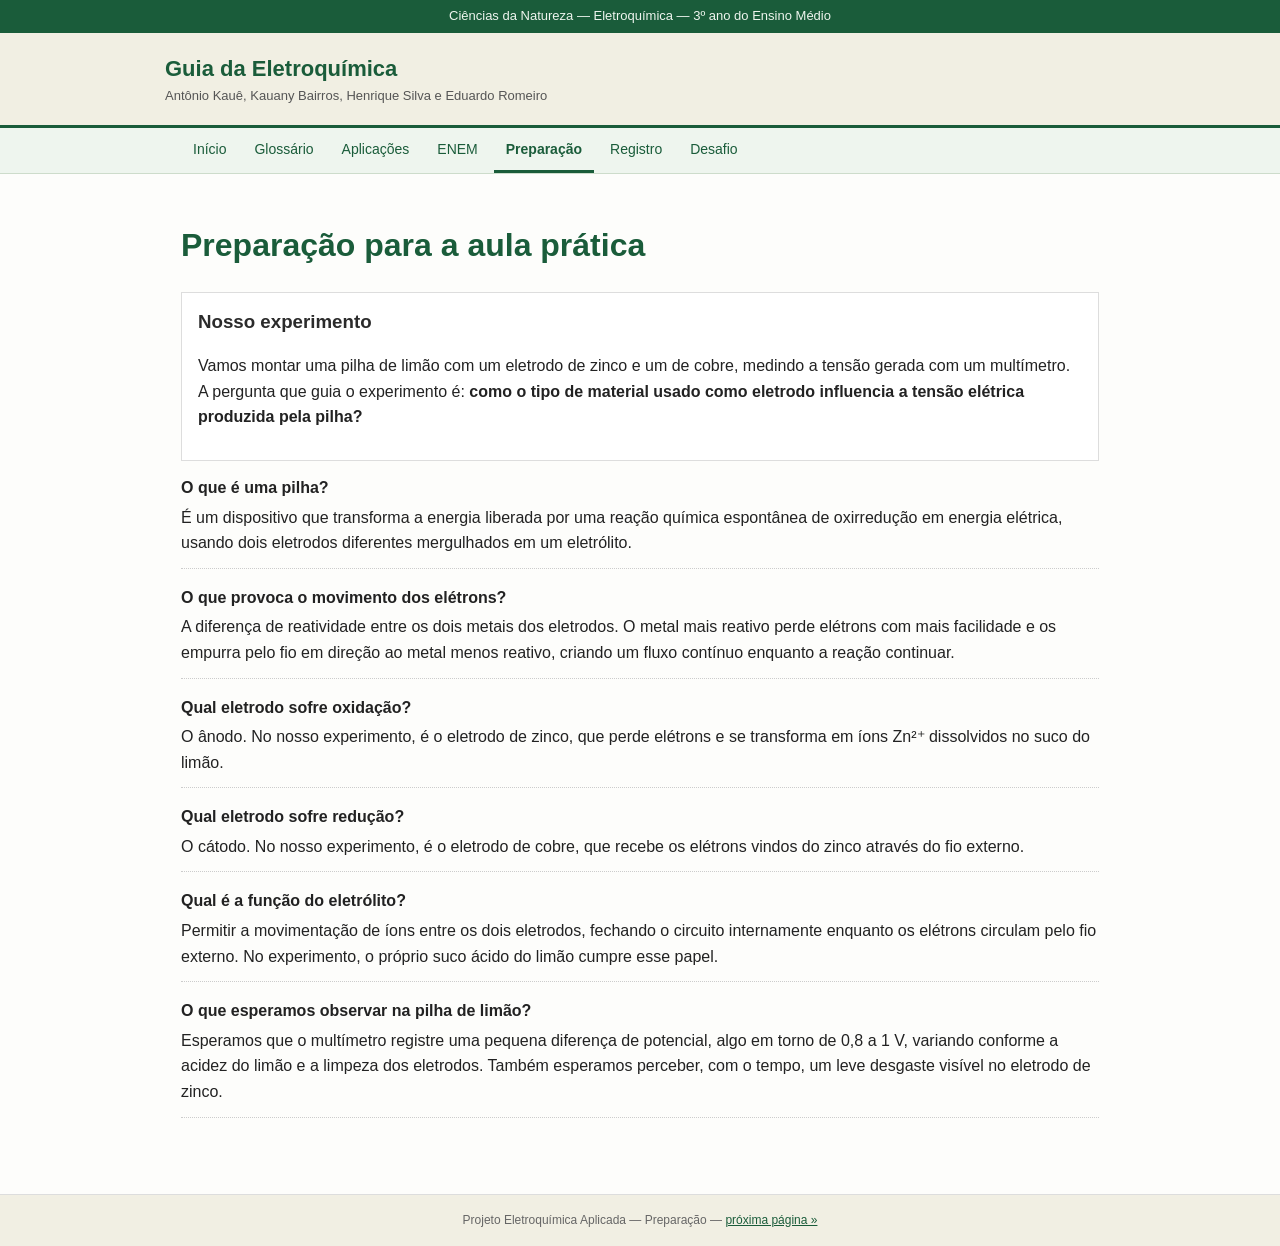
<file: html/preparacao.html>
<!DOCTYPE html>
<html lang="pt-BR">
<head>
<meta charset="UTF-8">
<meta name="viewport" content="width=device-width, initial-scale=1.0">
<title>Preparação para a Aula Prática</title>
<link rel="stylesheet" href="../css/style.css">
<link rel="shortcut icon" href="../icondosite.ico" type="image/x-icon">
</head>
<body>

<div class="topo-info">Ciências da Natureza — Eletroquímica — 3º ano do Ensino Médio </div>

<header class="cabecalho">
  <div class="titulo-site">
    <div>
      <h1>Guia da Eletroquímica</h1>
      <div class="subtitulo">Antônio Kauê, Kauany Bairros, Henrique Silva e Eduardo Romeiro</div>
    </div>
  </div>
</header>

<nav class="menu">
  <ul>
    <li><a href="index.html">Início</a></li>
    <li><a href="glossario.html">Glossário</a></li>
    <li><a href="aplicacoes.html">Aplicações</a></li>
    <li><a href="enem.html">ENEM</a></li>
    <li><a href="preparacao.html">Preparação</a></li>
    <li><a href="registro.html">Registro</a></li>
    <li><a href="desafio.html">Desafio</a></li>
  </ul>
</nav>

<main>
  <h1>Preparação para a aula prática</h1>

  <div class="caixa">
    <h3>Nosso experimento</h3>
    <p>Vamos montar uma pilha de limão com um eletrodo de zinco e um de cobre, medindo a tensão gerada com um
      multímetro. A pergunta que guia o experimento é: <strong>como o tipo de material usado como eletrodo
      influencia a tensão elétrica produzida pela pilha?</strong></p>
  </div>

  <div class="pergunta">
    <p class="p">O que é uma pilha?</p>
    <p class="r">É um dispositivo que transforma a energia liberada por uma reação química espontânea de
      oxirredução em energia elétrica, usando dois eletrodos diferentes mergulhados em um eletrólito.</p>
  </div>

  <div class="pergunta">
    <p class="p">O que provoca o movimento dos elétrons?</p>
    <p class="r">A diferença de reatividade entre os dois metais dos eletrodos. O metal mais reativo perde
      elétrons com mais facilidade e os empurra pelo fio em direção ao metal menos reativo, criando um fluxo
      contínuo enquanto a reação continuar.</p>
  </div>

  <div class="pergunta">
    <p class="p">Qual eletrodo sofre oxidação?</p>
    <p class="r">O ânodo. No nosso experimento, é o eletrodo de zinco, que perde elétrons e se transforma em
      íons Zn²⁺ dissolvidos no suco do limão.</p>
  </div>

  <div class="pergunta">
    <p class="p">Qual eletrodo sofre redução?</p>
    <p class="r">O cátodo. No nosso experimento, é o eletrodo de cobre, que recebe os elétrons vindos do zinco
      através do fio externo.</p>
  </div>

  <div class="pergunta">
    <p class="p">Qual é a função do eletrólito?</p>
    <p class="r">Permitir a movimentação de íons entre os dois eletrodos, fechando o circuito internamente
      enquanto os elétrons circulam pelo fio externo. No experimento, o próprio suco ácido do limão cumpre
      esse papel.</p>
  </div>

  <div class="pergunta">
    <p class="p">O que esperamos observar na pilha de limão?</p>
    <p class="r">Esperamos que o multímetro registre uma pequena diferença de potencial, algo em torno de
      0,8 a 1 V, variando conforme a acidez do limão e a limpeza dos eletrodos. Também esperamos perceber, com
      o tempo, um leve desgaste visível no eletrodo de zinco.</p>
  </div>

</main>

<footer>
  Projeto Eletroquímica Aplicada — Preparação —
  <a href="registro.html">próxima página »</a>
</footer>

<script src="../js/script.js"></script>
</body>
</html>
</file>
<file: css/style.css>
/* Guia da Eletroquímica - estilo simples */

* { box-sizing: border-box; }

body {
  margin: 0;
  font-family: Verdana, Arial, sans-serif;
  background: #fdfdfb;
  color: #222;
  line-height: 1.6;
}

a { color: #1a5c3a; }
a:hover { color: #0d3d26; }

img { max-width: 100%; display: block; }

/* topo com o nome da turma */
.topo-info {
  background: #1a5c3a;
  color: #eef5ee;
  font-size: 13px;
  padding: 6px 16px;
  text-align: center;
}

/* cabeçalho / título do site */
header.cabecalho {
  background: #f1efe3;
  border-bottom: 3px solid #1a5c3a;
  padding: 18px 16px;
}
header.cabecalho .titulo-site {
  max-width: 950px;
  margin: 0 auto;
  display: flex;
  align-items: center;
  gap: 14px;
  flex-wrap: wrap;
}
header.cabecalho h1 {
  margin: 0;
  font-size: 22px;
  color: #1a5c3a;
}
header.cabecalho .subtitulo {
  font-size: 13px;
  color: #555;
}

/* menu */
nav.menu {
  background: #eef5ee;
  border-bottom: 1px solid #cddccb;
}
nav.menu ul {
  max-width: 950px;
  margin: 0 auto;
  padding: 0 16px;
  list-style: none;
  display: flex;
  flex-wrap: wrap;
  gap: 4px;
}
nav.menu li { margin: 0; }
nav.menu a {
  display: block;
  padding: 10px 12px;
  text-decoration: none;
  color: #1a5c3a;
  font-size: 14px;
  border-bottom: 3px solid transparent;
}
nav.menu a:hover { background: #e0ece0; }
nav.menu a.atual {
  border-bottom: 3px solid #1a5c3a;
  font-weight: bold;
}

main {
  max-width: 950px;
  margin: 0 auto;
  padding: 24px 16px 60px;
}

h1 { color: #1a5c3a; }
h2 {
  color: #1a5c3a;
  border-bottom: 2px solid #dcdcd2;
  padding-bottom: 6px;
  margin-top: 40px;
}
h3 { color: #2b2b2b; margin-bottom: 6px; }

.pagina-intro {
  background: #fbf9f0;
  border: 1px solid #e6e2cf;
  padding: 14px 16px;
  margin-bottom: 20px;
  font-size: 15px;
}

.imagem-capa {
  margin: 16px 0 24px;
  border: 1px solid #ccc;
}
.imagem-capa figcaption {
  font-size: 12px;
  color: #777;
  padding: 6px 8px;
  background: #f4f4f0;
}

/* caixas / cartões simples */
.caixa {
  border: 1px solid #ddd;
  background: #fff;
  padding: 14px 16px;
  margin-bottom: 14px;
}
.caixa h3 { margin-top: 0; }

.grade-2 {
  display: grid;
  grid-template-columns: 1fr 1fr;
  gap: 14px;
}
.grade-3 {
  display: grid;
  grid-template-columns: 1fr 1fr 1fr;
  gap: 14px;
}
@media (max-width: 700px) {
  .grade-2, .grade-3 { grid-template-columns: 1fr; }
}

/* etiquetas oxidação/redução */
.et {
  display: inline-block;
  font-size: 11px;
  padding: 2px 8px;
  border-radius: 3px;
  font-weight: bold;
}
.et-ox { background: #e8f0fb; color: #1d4e89; border: 1px solid #b7cdec; }
.et-red { background: #fbeee6; color: #9c4a1a; border: 1px solid #eec6ac; }

/* glossário */
.termo {
  border-bottom: 1px solid #e2e2e2;
  padding: 14px 0;
}
.termo dt {
  font-weight: bold;
  color: #1a5c3a;
  font-size: 15px;
}
.termo dd {
  margin: 6px 0 0;
}
.termo .exemplo {
  font-size: 13px;
  color: #555;
  font-style: italic;
  margin-top: 4px;
}

/* tabela */
table {
  border-collapse: collapse;
  width: 100%;
  margin: 12px 0;
  font-size: 14px;
}
table caption { text-align: left; font-size: 13px; color: #666; margin-bottom: 6px; }
th, td {
  border: 1px solid #ccc;
  padding: 6px 10px;
  text-align: left;
}
th { background: #eef5ee; }

/* questão ENEM */
.questao {
  border: 1px solid #ccc;
  background: #fff;
}
.questao-topo {
  background: #eef5ee;
  padding: 8px 14px;
  font-size: 13px;
  color: #555;
  border-bottom: 1px solid #ccc;
}
.questao-corpo { padding: 14px; }
.alternativas { list-style: upper-alpha; padding-left: 22px; }
.alternativas li { margin-bottom: 6px; }
.alternativas li.certa { font-weight: bold; color: #1a5c3a; }

/* perguntas e respostas (preparação) */
.pergunta {
  margin-bottom: 16px;
  padding-bottom: 12px;
  border-bottom: 1px dotted #ccc;
}
.pergunta p.p { font-weight: bold; margin: 0 0 4px; }
.pergunta p.r { margin: 0; }

/* espaço para foto/vídeo */
.espaco-upload {
  border: 2px dashed #b7b7a8;
  background: #f7f6ef;
  padding: 20px;
  text-align: center;
  color: #777;
  font-size: 13px;
}
.espaco-upload strong { display: block; color: #444; margin-bottom: 4px; }

.grade-fotos {
  display: grid;
  grid-template-columns: 1fr 1fr;
  gap: 12px;
}
@media (max-width: 600px) { .grade-fotos { grid-template-columns: 1fr; } }

.grade-fotos-3 {
  display: grid;
  grid-template-columns: 1fr 1fr 1fr;
  gap: 12px;
}
@media (max-width: 800px) { .grade-fotos-3 { grid-template-columns: 1fr 1fr; } }
@media (max-width: 500px) { .grade-fotos-3 { grid-template-columns: 1fr; } }

.espaco-video {
  border: 2px dashed #b7b7a8;
  background: #f7f6ef;
  padding: 40px 20px;
  text-align: center;
  color: #777;
}

/* preenchimento manual */
.campo-preencher {
  border: 1px solid #ccc;
  background: #fcfcf8;
  padding: 10px 12px;
  min-height: 50px;
  color: #888;
  font-size: 14px;
}
.rotulo {
  font-size: 12px;
  text-transform: uppercase;
  color: #1a5c3a;
  font-weight: bold;
  margin: 14px 0 4px;
}

/* desafio final */
.desafio {
  border: 1px solid #ccc;
  margin-bottom: 12px;
}
.desafio .pergunta-cabecalho {
  padding: 12px 14px;
  background: #fff;
}
.desafio details { border-top: 1px solid #e2e2e2; }
.desafio summary {
  cursor: pointer;
  padding: 8px 14px;
  background: #eef5ee;
  color: #1a5c3a;
  font-size: 13px;
}
.desafio .resposta { padding: 10px 14px; background: #fbfbf6; }

/* rodapé */
footer {
  background: #f1efe3;
  border-top: 1px solid #ddd;
  padding: 16px;
  text-align: center;
  font-size: 12px;
  color: #666;
}
footer a { color: #1a5c3a; }
</file>
